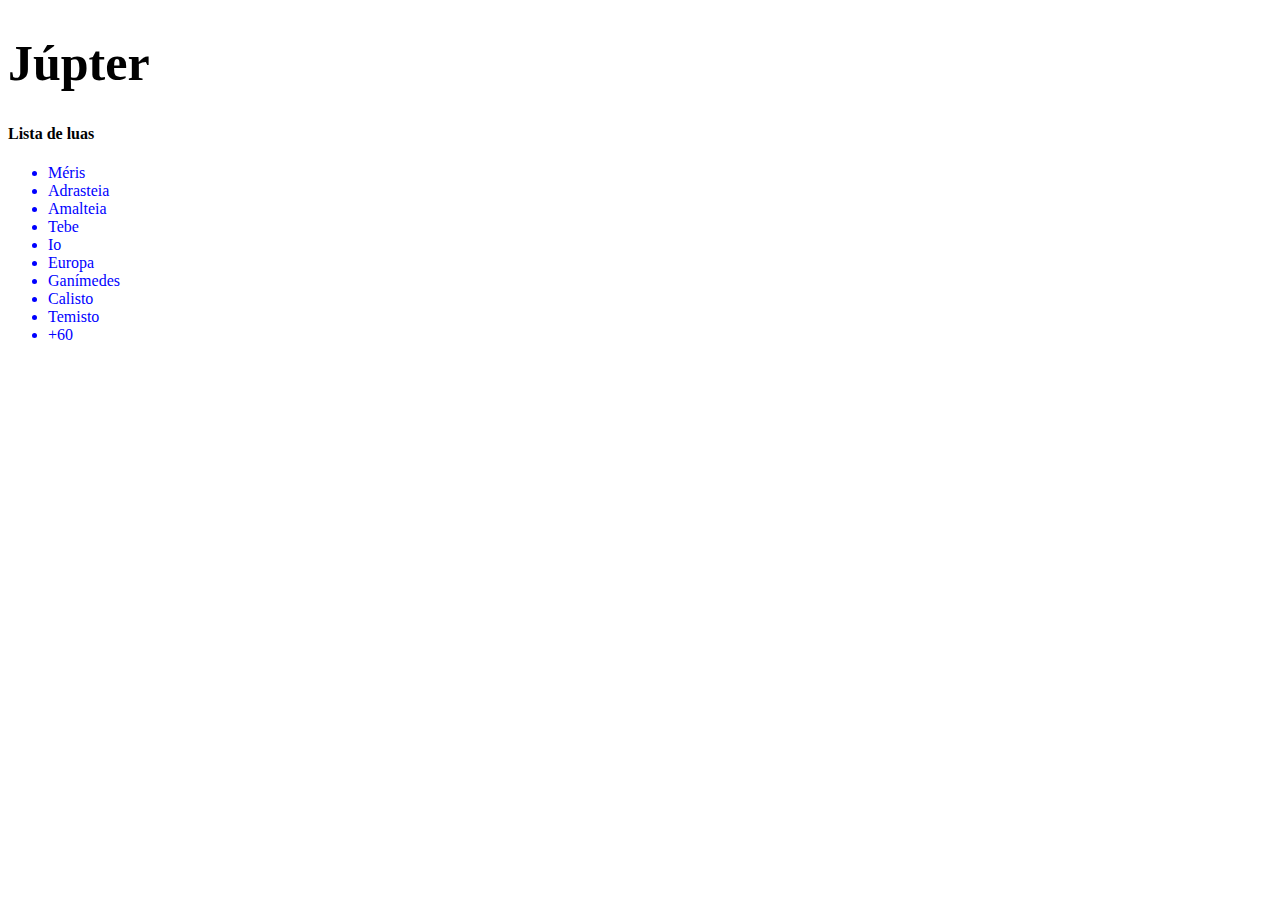
<file: index.html>
<!DOCTYPE html>
<html lang="en">
  <head>
    <meta charset="UTF-8" />
    <title>Júpter</title>
    <link rel="stylesheet" href="style.css" />
  </head>
  <body>
    <h1>Júpter</h1>
    <h4>Lista de luas</h4>
    <ul>
      <li>Méris</li>
      <li>Adrasteia</li>
      <li>Amalteia</li>
      <li>Tebe</li>
      <li>Io</li>
      <li>Europa</li>
      <li>Ganímedes</li>
      <li>Calisto</li>
      <li>Temisto</li>
      <li>+60</li>
    </ul>
  </body>
</html>
</file>
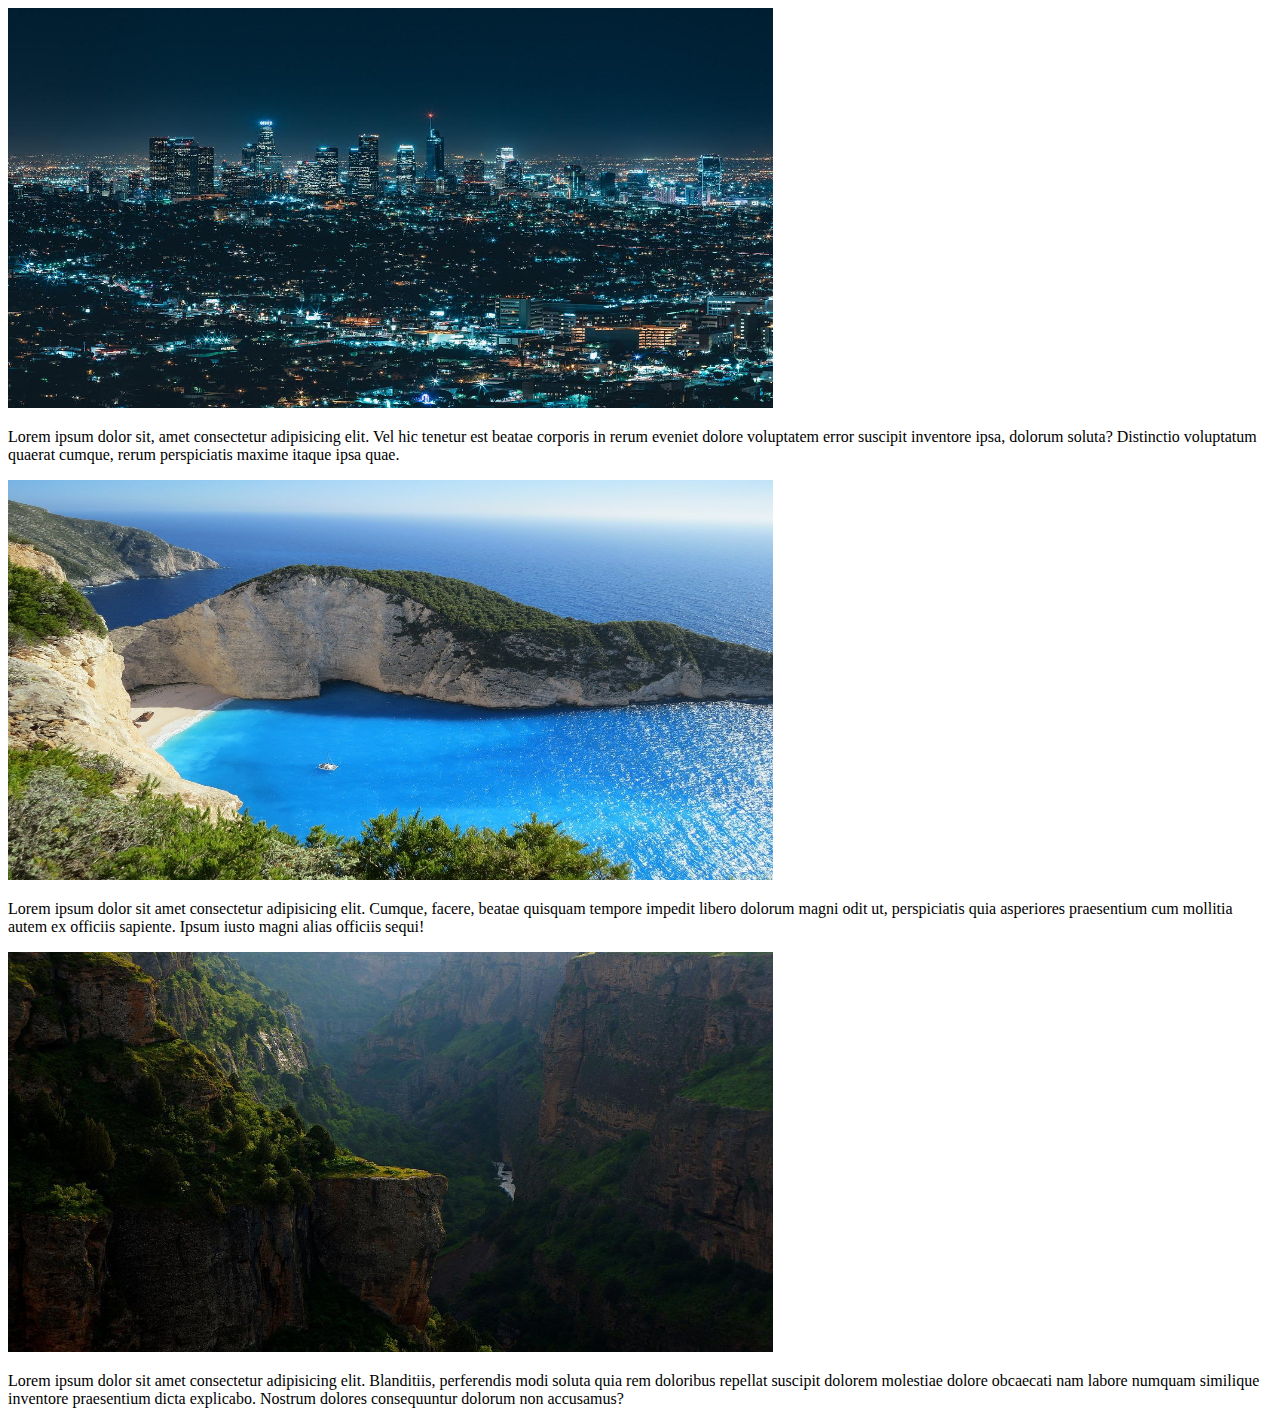
<file: css3par2/index.html>
<!DOCTYPE html>
<html lang="pt-br">
  <head>
    <meta charset="UTF-8" />
    <meta http-equiv="X-UA-Compatible" content="IE=edge" />
    <meta name="viewport" content="width=device-width, initial-scale=1.0" />
    <title>Responsividade</title>
    <link rel="stylesheet" href="./style.css" />
  </head>
  <body>
    <img src="./img/01.jpg" alt="img1" class="img-content" />
    <p class="text-content">
      Lorem ipsum dolor sit, amet consectetur adipisicing elit. Vel hic tenetur
      est beatae corporis in rerum eveniet dolore voluptatem error suscipit
      inventore ipsa, dolorum soluta? Distinctio voluptatum quaerat cumque,
      rerum perspiciatis maxime itaque ipsa quae.
    </p>
    <img src="./img/02.jpg" alt="img2" class="img-content" />
    <p class="text-content">
      Lorem ipsum dolor sit amet consectetur adipisicing elit. Cumque, facere,
      beatae quisquam tempore impedit libero dolorum magni odit ut, perspiciatis
      quia asperiores praesentium cum mollitia autem ex officiis sapiente. Ipsum
      iusto magni alias officiis sequi!
    </p>
    <img src="./img/03.jpg" alt="img3" class="img-content" />
    <p class="text-content">
      Lorem ipsum dolor sit amet consectetur adipisicing elit. Blanditiis,
      perferendis modi soluta quia rem doloribus repellat suscipit dolorem
      molestiae dolore obcaecati nam labore numquam similique inventore
      praesentium dicta explicabo. Nostrum dolores consequuntur dolorum non
      accusamus?
    </p>
  </body>
</html>
</file>
<file: style.css>
li {
  font-size: px;
  color: blue;
}
h1 {
  font-size: 50px;
}
</file>
<file: css3par2/style.css>
.img-content {
  width: 765px;
  height: 400px;
}

.text.content {
  font-size: 22px;
  font-family: Arial, Helvetica, sans-serif;
}
@media (max-width: 795px) {
  .img-content {
    width: 500px;
  }
  .text.content {
    font-size: 16px;
  }
}
@media (max-width: 510px) {
  .img-content {
    width: 100%;
    height: auto;
  }
}
@media (max-width: 410px) {
  .text-content {
    text-align: center;
  }
}
</file>
